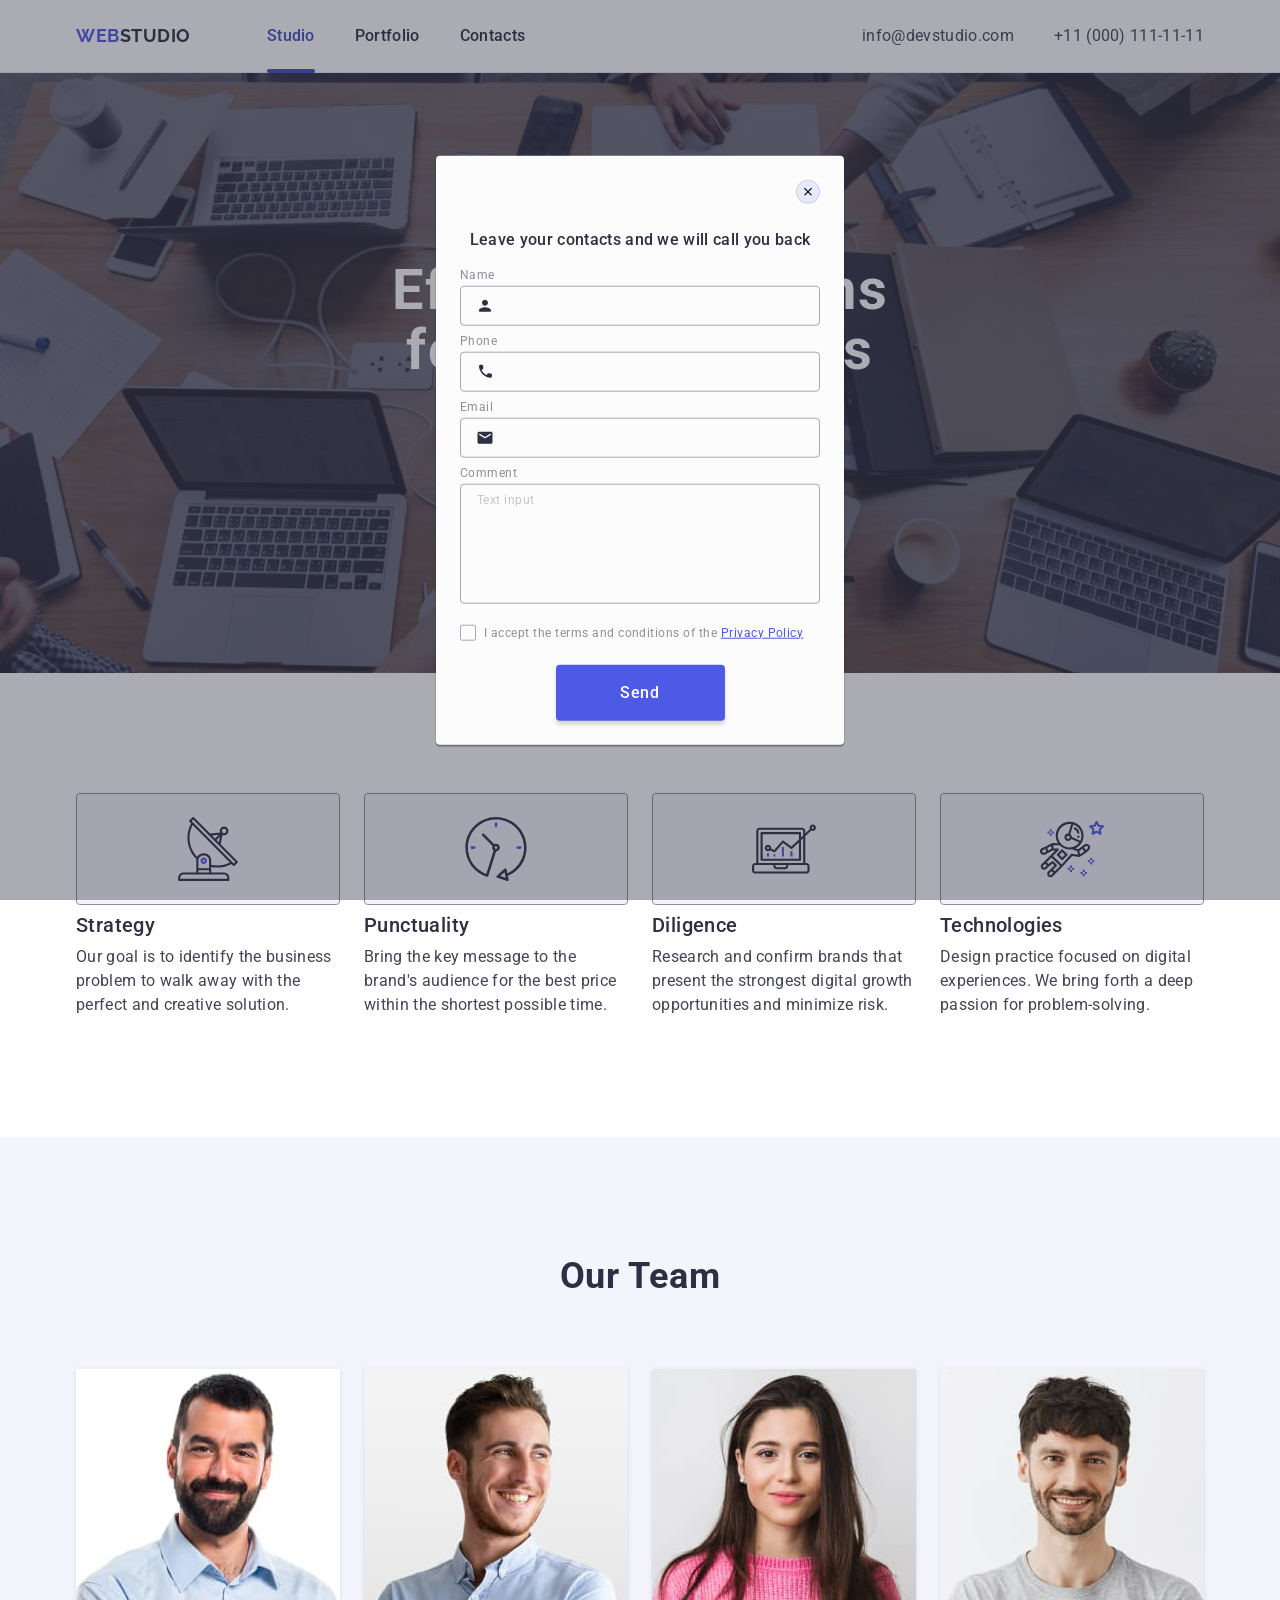
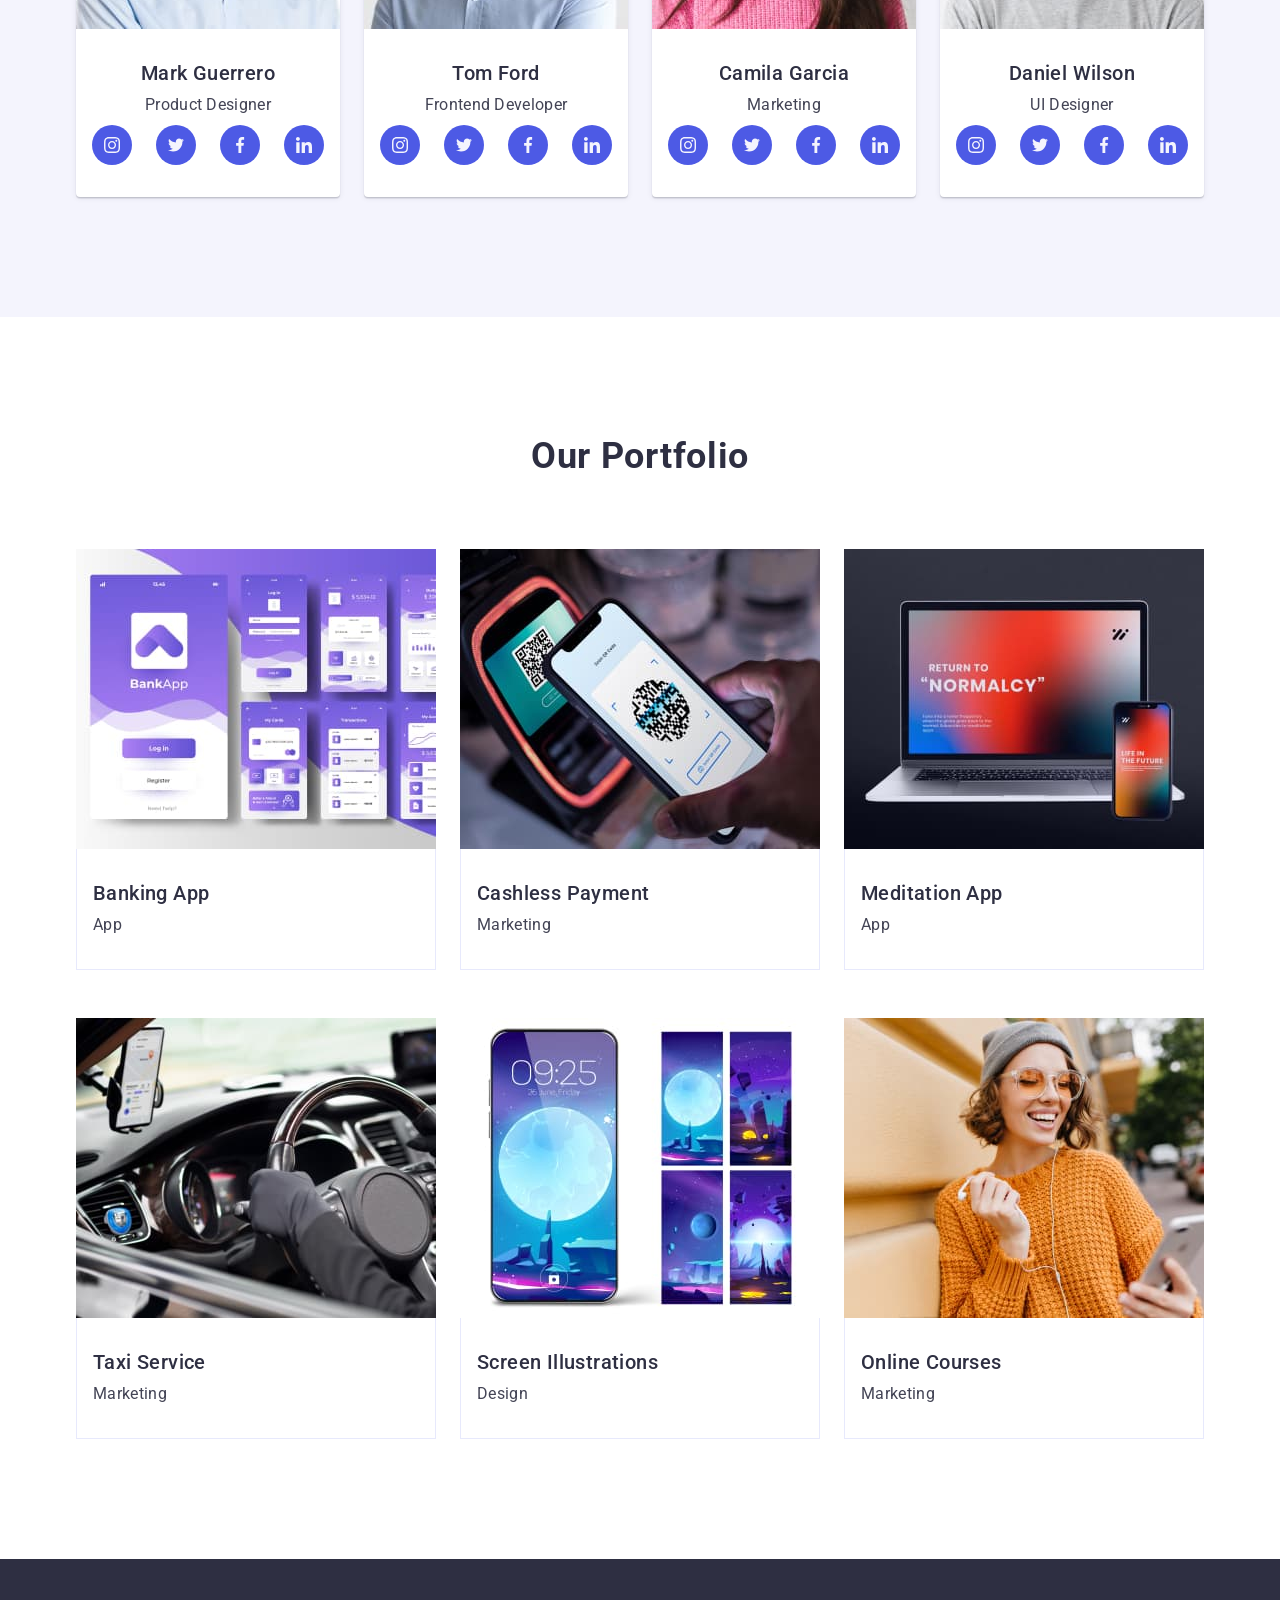
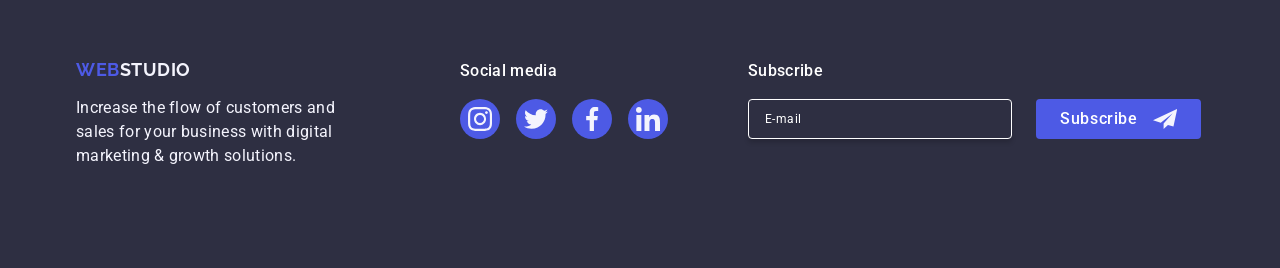
<file: index.html>
<!DOCTYPE html>
<html lang="en">

<head>
    <meta charset="UTF-8">
    <meta name="viewport" content="width=device-width, initial-scale=1.0">
    <title>Portfolio</title>
    <link rel="preconnect" href="https://fonts.googleapis.com">
    <link rel="preconnect" href="https://fonts.gstatic.com" crossorigin>
    <link href="https://fonts.googleapis.com/css2?family=Raleway:wght@700&family=Roboto:wght@400;500;700&display=swap"
        rel="stylesheet">
    <link rel="stylesheet" href="https://cdn.jsdelivr.net/npm/modern-normalize@2.0.0/modern-normalize.min.css">
    <link rel="stylesheet" href="./css/styles.css">
</head>

<body>
    <header class="header">
        <div class="container navig">
            <nav class="nav">
                <a class="logo-link" href="./index.html">Web<span class="logo-accent">Studio</span></a>
                <ul class="nav-list">
                    <li class="nav-item"><a class="nav-link current" href="./index.html">Studio</a></li>
                    <li class="nav-item"><a class="nav-link" href="">Portfolio</a></li>
                    <li class="nav-item"><a class="nav-link" href="">Contacts</a></li>
                </ul>
            </nav>
            <button class="mob-open-btn" type="button">
                <svg class="mob-open-btn-icon" width="28" height="28">
                    <use href="./images/icons.svg#icon-burger-menu"></use>
                </svg>
            </button>
            <address class="adres">
                <ul class="adres-list">
                    <li class="adres-item"><a class="adres-link" href="mailto:info@devstudio.com">info@devstudio.com</a>
                    </li>
                    <li class="adres-item"><a class="adres-link" href="tel:+110001111111">+11 (000) 111-11-11</a></li>
                </ul>
            </address>
        </div>
    </header>
    <main>
        <!-- ======= HERO SECTION ======= -->
        <section class="hero">
            <div class="container">
                <h1 class="hero-title">Effective Solutions for Your Business</h1>
                <button class="hero-but" type="button">Order Service</button>
            </div>
        </section>

        <!-- ======= BENEFITS SECTION ======= -->
        <section class="benef cont-pad">
            <div class="container">
                <h2 class="visually-hidden">Benefits</h2>
                <ul class="benef-list">
                    <li class="benef-item">
                        <div class="benef-cart"><svg class="benef-svg" width="64" height="64">
                                <use href="./images/icons.svg#icon-antenna"></use>
                            </svg></div>
                        <h3 class="item-title">Strategy</h3>
                        <p class="item-p">Our goal is to identify the business problem to walk away with the perfect and
                            creative
                            solution.
                        </p>
                    </li>
                    <li class="benef-item">
                        <div class="benef-cart"><svg class="benef-svg" width="64" height="64">
                                <use href="./images/icons.svg#icon-clock"></use>
                            </svg></div>
                        <h3 class="item-title">Punctuality</h3>
                        <p class="item-p">Bring the key message to the brand's audience for the best price within the
                            shortest possible
                            time.
                        </p>
                    </li>
                    <li class="benef-item">
                        <div class="benef-cart"><svg class="benef-svg" width="64" height="64">
                                <use href="./images/icons.svg#icon-diagram"></use>
                            </svg></div>
                        <h3 class="item-title">Diligence</h3>
                        <p class="item-p">Research and confirm brands that present the strongest digital growth
                            opportunities and minimize risk.
                        </p>
                    </li>
                    <li class="benef-item">
                        <div class="benef-cart"><svg class="benef-svg" width="64" height="64">
                                <use href="./images/icons.svg#icon-astronaut"></use>
                            </svg></div>
                        <h3 class="item-title">Technologies</h3>
                        <p class="item-p">Design practice focused on digital experiences. We bring forth a deep passion
                            for
                            problem-solving.
                        </p>
                    </li>
                </ul>
            </div>
        </section>

        <!-- ======= TEAM SECTION ======= -->
        <section class="team cont-pad">
            <div class="container">
                <h2 class="team-title">Our Team</h2>
                <ul class="team-list">
                    <li class="team-item">
                        <img class="team-img" srcset="./images/our-team/mark-guerrero.jpg 1x, ./images/our-team/mark-guerrero@2x.jpg 2x" src="./images/our-team/mark-guerrero.jpg" alt="Mark Guerrero" width="264">
                        <div class="item-hp">
                            <h3 class="item-title">Mark Guerrero</h3>
                            <p class="item-p">Product Designer</p>
                            <ul class="svg-list">
                                <li class="svg-card"><a href="https://www.instagram.com/" target="_blank"
                                        class="svg-link"><svg class="team-soc" width="16" height="16">
                                            <use href="./images/icons.svg#icon-instagram"></use>
                                        </svg></a></li>
                                <li class="svg-card"><a href="https://twitter.com/" target="_blank"
                                        class="svg-link"><svg class="team-soc" width="16" height="16">
                                            <use href="./images/icons.svg#icon-twitter"></use>
                                        </svg></a></li>
                                <li class="svg-card"><a href="https://www.facebook.com/" target="_blank"
                                        class="svg-link"><svg class="team-soc" width="16" height="16">
                                            <use href="./images/icons.svg#icon-facebook"></use>
                                        </svg></a></li>
                                <li class="svg-card"><a href="https://www.linkedin.com/" target="_blank"
                                        class="svg-link"><svg class="team-soc" width="16" height="16">
                                            <use href="./images/icons.svg#icon-linkedin"></use>
                                        </svg></a></li>
                            </ul>
                        </div>
                    </li>
                    <li class="team-item">
                        <img class="team-img" srcset="./images/our-team/tom-ford.jpg 1x, ./images/our-team/tom-ford@2x.jpg 2x" src="./images/our-team/tom-ford.jpg" alt="Tom Ford" width="264">
                        <div class="item-hp">
                            <h3 class="item-title">Tom Ford</h3>
                            <p class="item-p">Frontend Developer</p>
                            <ul class="svg-list">
                                <li class="svg-card"><a href="https://www.instagram.com/" target="_blank"
                                        class="svg-link"><svg class="team-soc" width="16" height="16">
                                            <use href="./images/icons.svg#icon-instagram"></use>
                                        </svg></a></li>
                                <li class="svg-card"><a href="https://twitter.com/" target="_blank"
                                        class="svg-link"><svg class="team-soc" width="16" height="16">
                                            <use href="./images/icons.svg#icon-twitter"></use>
                                        </svg></a></li>
                                <li class="svg-card"><a href="https://www.facebook.com/" target="_blank"
                                        class="svg-link"><svg class="team-soc" width="16" height="16">
                                            <use href="./images/icons.svg#icon-facebook"></use>
                                        </svg></a></li>
                                <li class="svg-card"><a href="https://www.linkedin.com/" target="_blank"
                                        class="svg-link"><svg class="team-soc" width="16" height="16">
                                            <use href="./images/icons.svg#icon-linkedin"></use>
                                        </svg></a></li>
                            </ul>
                        </div>
                    </li>
                    <li class="team-item">
                        <img class="team-img" srcset="./images/our-team/camila-garcia.jpg 1x, ./images/our-team/camila-garcia@2x.jpg 2x" src="./images/our-team/camila-garcia.jpg" alt="Camila Garcia" width="264">
                        <div class="item-hp">
                            <h3 class="item-title">Camila Garcia</h3>
                            <p class="item-p">Marketing</p>
                            <ul class="svg-list">
                                <li class="svg-card"><a href="https://www.instagram.com/" target="_blank"
                                        class="svg-link"><svg class="team-soc" width="16" height="16">
                                            <use href="./images/icons.svg#icon-instagram"></use>
                                        </svg></a></li>
                                <li class="svg-card"><a href="https://twitter.com/" target="_blank"
                                        class="svg-link"><svg class="team-soc" width="16" height="16">
                                            <use href="./images/icons.svg#icon-twitter"></use>
                                        </svg></a></li>
                                <li class="svg-card"><a href="https://www.facebook.com/" target="_blank"
                                        class="svg-link"><svg class="team-soc" width="16" height="16">
                                            <use href="./images/icons.svg#icon-facebook"></use>
                                        </svg></a></li>
                                <li class="svg-card"><a href="https://www.linkedin.com/" target="_blank"
                                        class="svg-link"><svg class="team-soc" width="16" height="16">
                                            <use href="./images/icons.svg#icon-linkedin"></use>
                                        </svg></a></li>
                            </ul>
                        </div>
                    </li>
                    <li class="team-item">
                        <img class="team-img" srcset="./images/our-team/daniel-wilson.jpg 1x, ./images/our-team/daniel-wilson@2x.jpg 2x" src="./images/our-team/daniel-wilson.jpg" alt="Daniel Wilson" width="264">
                        <div class="item-hp">
                            <h3 class="item-title">Daniel Wilson</h3>
                            <p class="item-p">UI Designer</p>
                            <ul class="svg-list">
                                <li class="svg-card"><a href="https://www.instagram.com/" target="_blank"
                                        class="svg-link"><svg class="team-soc" width="16" height="16">
                                            <use href="./images/icons.svg#icon-instagram"></use>
                                        </svg></a></li>
                                <li class="svg-card"><a href="https://twitter.com/" target="_blank"
                                        class="svg-link"><svg class="team-soc" width="16" height="16">
                                            <use href="./images/icons.svg#icon-twitter"></use>
                                        </svg></a></li>
                                <li class="svg-card"><a href="https://www.facebook.com/" target="_blank"
                                        class="svg-link"><svg class="team-soc" width="16" height="16">
                                            <use href="./images/icons.svg#icon-facebook"></use>
                                        </svg></a></li>
                                <li class="svg-card"><a href="https://www.linkedin.com/" target="_blank"
                                        class="svg-link"><svg class="team-soc" width="16" height="16">
                                            <use href="./images/icons.svg#icon-linkedin"></use>
                                        </svg></a></li>
                            </ul>
                        </div>
                    </li>
                </ul>
            </div>
        </section>

        <!-- ======= PORTFOLLIO SECTION ======= -->
        <section class="portf cont-pad">
            <div class="container">
                <h2 class="portf-title">Our Portfolio</h2>
                <ul class="portf-list">
                    <li class="portf-item">
                        <div class="overlay-thumb">
                            <picture>
                                <source media="(min-width: 1158px)" srcset="./images/our-portfolio/desk/desk-banking-app.jpg 1x, ./images/our-portfolio/desk/desk-banking-app@2x.jpg 2x">
                                <source media="(min-width: 768px)" srcset="./images/our-portfolio/tabl/tabl-banking-app.jpg 1x, ./images/our-portfolio/tabl/tabl-banking-app@2x.jpg 2x">
                                <source media="(max-width: 767px)" srcset="./images/our-portfolio/mob/mob-banking-app.jpg 1x, ./images/our-portfolio/mob/mob-banking-app@2x.jpg 2x">
                                <img class="portf-img" src="./images/our-portfolio/desk/desk-banking-app.jpg" alt="Banking App" width="360">
                            </picture>
                            <p class="overlay-text">14 Stylish and User-Friendly App Design Concepts · Task Manager App
                                · Calorie Tracker App · Exotic Fruit
                                Ecommerce App ·
                                Cloud Storage App</p>
                        </div>
                        <div class="portf-hp">
                            <h3 class="item-title">Banking App</h3>
                            <p class="item-p">App</p>
                        </div>
                    </li>
                    <li class="portf-item">
                        <div class="overlay-thumb">
                            <picture>
                                <source media="(min-width: 1158px)"
                                    srcset="./images/our-portfolio/desk/desk-cashless-payment.jpg 1x, ./images/our-portfolio/desk/desk-cashless-payment@2x.jpg 2x">
                                <source media="(min-width: 768px)"
                                    srcset="./images/our-portfolio/tabl/tabl-cashless-payment.jpg 1x, ./images/our-portfolio/tabl/tabl-cashless-payment@2x.jpg 2x">
                                <source media="(max-width: 767px)"
                                    srcset="./images/our-portfolio/mob/mob-cashless-payment.jpg 1x, ./images/our-portfolio/mob/mob-cashless-payment@2x.jpg 2x">
                                    <img class="portf-img" src="./images/our-portfolio/desk/desk-cashless-payment.jpg" alt="Cashless Payment" width="360">
                            </picture>
                            <p class="overlay-text">14 Stylish and User-Friendly App Design Concepts · Task Manager App
                                · Calorie Tracker App · Exotic Fruit
                                Ecommerce App ·
                                Cloud Storage App</p>
                        </div>
                        <div class="portf-hp">
                            <h3 class="item-title">Cashless Payment</h3>
                            <p class="item-p">Marketing</p>
                        </div>
                    </li>
                    <li class="portf-item">
                        <div class="overlay-thumb">
                            <picture>
                                <source media="(min-width: 1158px)"
                                    srcset="./images/our-portfolio/desk/desk-meditation-app.jpg 1x, ./images/our-portfolio/desk/desk-meditation-app@2x.jpg 2x">
                                <source media="(min-width: 768px)"
                                    srcset="./images/our-portfolio/tabl/tabl-meditation-app.jpg 1x, ./images/our-portfolio/tabl/tabl-meditation-app@2x.jpg 2x">
                                <source media="(max-width: 767px)"
                                    srcset="./images/our-portfolio/mob/mob-meditation-app.jpg 1x, ./images/our-portfolio/mob/mob-meditation-app@2x.jpg 2x">
                                    <img class="portf-img" src="./images/our-portfolio/desk/desk-meditation-app.jpg" alt="Meditation App" width="360">
                            </picture>
                            <p class="overlay-text">14 Stylish and User-Friendly App Design Concepts · Task Manager App
                                · Calorie Tracker App · Exotic Fruit
                                Ecommerce App ·
                                Cloud Storage App</p>
                        </div>
                        <div class="portf-hp">
                            <h3 class="item-title">Meditation App</h3>
                            <p class="item-p">App</p>
                        </div>
                    </li>
                    <li class="portf-item">
                        <div class="overlay-thumb">
                            <picture>
                                <source media="(min-width: 1158px)"
                                    srcset="./images/our-portfolio/desk/desk-taxi-service.jpg 1x, ./images/our-portfolio/desk/desk-taxi-service@2x.jpg 2x">
                                <source media="(min-width: 768px)"
                                    srcset="./images/our-portfolio/tabl/tabl-taxi-service.jpg 1x, ./images/our-portfolio/tabl/tabl-taxi-service@2x.jpg 2x">
                                <source media="(max-width: 767px)"
                                    srcset="./images/our-portfolio/mob/mob-taxi-service.jpg 1x, ./images/our-portfolio/mob/mob-taxi-service@2x.jpg 2x">
                                    <img class="portf-img" src="./images/our-portfolio/desk/desk-taxi-service.jpg" alt="Taxi Service" width="360">
                            </picture>
                            <p class="overlay-text">14 Stylish and User-Friendly App Design Concepts · Task Manager App
                                · Calorie Tracker App · Exotic Fruit
                                Ecommerce App ·
                                Cloud Storage App</p>
                        </div>
                        <div class="portf-hp">
                            <h3 class="item-title">Taxi Service</h3>
                            <p class="item-p">Marketing</p>
                        </div>
                    </li>
                    <li class="portf-item">
                        <div class="overlay-thumb">
                            <picture>
                                <source media="(min-width: 1158px)"
                                    srcset="./images/our-portfolio/desk/desk-screen-illustrations.jpg 1x, ./images/our-portfolio/desk/desk-screen-illustrations@2x.jpg 2x">
                                <source media="(min-width: 768px)"
                                    srcset="./images/our-portfolio/tabl/tabl-screen-illustrations.jpg 1x, ./images/our-portfolio/tabl/tabl-screen-illustrations@2x.jpg 2x">
                                <source media="(max-width: 767px)"
                                    srcset="./images/our-portfolio/mob/mob-screen-illustrations.jpg 1x, ./images/our-portfolio/mob/mob-screen-illustrations@2x.jpg 2x">
                                    <img class="portf-img" src="./images/our-portfolio/desk/desk-screen-illustrations.jpg" alt="Screen illustrations"
                                        width="360">
                            </picture>
                            <p class="overlay-text">14 Stylish and User-Friendly App Design Concepts · Task Manager App
                                · Calorie Tracker App · Exotic Fruit
                                Ecommerce App ·
                                Cloud Storage App</p>
                        </div>
                        <div class="portf-hp">
                            <h3 class="item-title">Screen Illustrations</h3>
                            <p class="item-p">Design</p>
                        </div>
                    </li>
                    <li class="portf-item">
                        <div class="overlay-thumb">
                            <picture>
                               <source media="(min-width: 1158px)" srcset="./images/our-portfolio/desk/desk-online-courses.jpg 1x, ./images/our-portfolio/desk/desk-online-courses@2x.jpg 2x">
                                <source media="(min-width: 768px)" srcset="./images/our-portfolio/tabl/tabl-online-courses.jpg 1x, ./images/our-portfolio/tabl/tabl-online-courses@2x.jpg 2x">
                                <source media="(max-width: 767px)"
                                    srcset="./images/our-portfolio/mob/mob-online-courses.jpg 1x, ./images/our-portfolio/mob/mob-online-courses@2x.jpg 2x"> 
                                <img class="portf-img" src="./images/our-portfolio/desk/desk-online-courses.jpg" alt="Online Courses" width="360">
                            </picture>
                            <p class="overlay-text">14 Stylish and User-Friendly App Design Concepts · Task Manager App
                                · Calorie Tracker App · Exotic Fruit
                                Ecommerce App ·
                                Cloud Storage App</p>
                        </div>
                        <div class="portf-hp">
                            <h3 class="item-title">Online Courses</h3>
                            <p class="item-p">Marketing</p>
                        </div>
                    </li>
                </ul>
            </div>
        </section>
    </main>
    <footer class="foot">
        <div class="container">
            <div class="box-foot">
                <a class="logof-link" href="./index.html">Web<span class="logof-sp">Studio</span></a>
                <p class="foot-p">
                    Increase the flow of customers and sales for your business with digital marketing & growth
                    solutions.
                </p>
            </div>
            <div class="soc-foot">
                <p class="socf-p">Social media</p>
                <ul class="soc-list">
                    <li class="svg-card"><a href="https://www.instagram.com/" target="_blank" class="svg-link"><svg
                                class="team-soc" width="24" height="24">
                                <use href="./images/icons.svg#icon-instagram"></use>
                            </svg></a></li>
                    <li class="svg-card"><a href="https://twitter.com/" target="_blank" class="svg-link"><svg
                                class="team-soc" width="24" height="24">
                                <use href="./images/icons.svg#icon-twitter"></use>
                            </svg></a></li>
                    <li class="svg-card"><a href="https://www.facebook.com/" target="_blank" class="svg-link"><svg
                                class="team-soc" width="24" height="24">
                                <use href="./images/icons.svg#icon-facebook"></use>
                            </svg></a></li>
                    <li class="svg-card"><a href="https://www.linkedin.com/" target="_blank" class="svg-link"><svg
                                class="team-soc" width="24" height="24">
                                <use href="./images/icons.svg#icon-linkedin"></use>
                            </svg></a></li>
                </ul>
            </div>
            <div class="foot-form">
                <p class="sub-label">Subscribe</p>
                <form class="sub-form" name="issue_report_form" autocomplete="off">
                    <label class="sab-lab" for="sub-nam">
                        <input class="sub-input" type="email" id="sub-nam" name="email" placeholder="E-mail" required>
                    </label>
                    <button class="sub-button" type="submit">Subscribe <svg class="sub-soc" width="24" height="24">
                            <use href="./images/icons.svg#icon-send"></use>
                        </svg></button>
                </form>
            </div>
        </div>
    </footer>
    
    <!-- ======= MODAL SECTION ======= -->
    <div class="modal-overlay is-open">
        <div class="modal">
            <button type="button" class="modal-close-btn">
                <svg class="modal-close-icon" width="8" height="8">
                    <use href="./images/icons.svg#icon-close"></use>
                </svg>
            </button>
            <p class="group-title">Leave your contacts and we will call you back</p>
            <form class="form-modal" name="issue_report_form" autocomplete="off">
                <div class="form-group">
                    <label class="form-label" for="user-name">Name</label>
                    <div class="form-wrap">
                        <input class="form-input" type="text" id="user-name" name="user-name" required>
                        <svg class="form-icon" width="18" height="24">
                            <use href="./images/icons.svg#icon-person"></use>
                        </svg>
                    </div>
                </div>
                <div class="form-group">
                    <label class="form-label" for="user-tel">Phone</label>
                    <div class="form-wrap">
                        <input class="form-input" type="tel" id="user-tel" name="user-tel" required>
                        <svg class="form-icon" width="18" height="24">
                            <use href="./images/icons.svg#icon-phone"></use>
                        </svg>
                    </div>
                </div>
                <div class="form-group">
                    <label class="form-label" for="user-email">Email</label>
                    <div class="form-wrap">
                        <input class="form-input" type="email" id="user-email" name="user-email" required>
                        <svg class="form-icon" width="18" height="24">
                            <use href="./images/icons.svg#icon-mail"></use>
                        </svg>
                    </div>
                </div>
                <div class="form-group-com">
                    <label class="form-label" for="user-comment">Comment</label>
                    <textarea class="textarea-input" id="user-comment" name="user-comment"
                            placeholder="Text input"></textarea>    
                </div>
                    <div class="polici">
                    <input class="checkbox visually-hidden" id="user-privacy" type="checkbox" name="user-privacy" value="true"
                        required>
                    <label class="pol-label" for="user-privacy">
                        <span class="pol-checkbox">
                            <svg class="icon-checked" width="10" height="8">
                                <use href="./images/icons.svg#icon-chek"></use>
                            </svg>
                        </span>
                        <span>I accept the terms and conditions of the&nbsp;<a class="modlink" href="">Privacy Policy</a></span>
                    </label>
                </div>
                <button class="button-modal" type="submit">Send</button>
            </form>
        </div>
    </div>

    <!-- ======= MOBMENU SECTION ======= -->
    <div class="mob-menu">
        <div class="container mob-menu-cont">
            <button class="mob-menu-close-btn">
                <svg class="mob-menu-close-btn-icon" width="8" height="8">
                    <use href="./images/icons.svg#icon-close"></use>
                </svg>
            </button>
            <nav class="mob-nav">
                <ul class="mob-nav-list">
                    <li class="mob-nav-item"><a class="mob-nav-link current-mob" href="./index.html">Studio</a></li>
                    <li class="mob-nav-item"><a class="mob-nav-link" href="">Portfolio</a></li>
                    <li class="mob-nav-item"><a class="mob-nav-link" href="">Contacts</a></li>
                </ul>
            </nav>
            <address class="mob-adres">
                <ul class="mob-adres-list">
                    <li class="mob-adres-item"><a class="mob-adres-link current-mob" href="tel:+110001111111">+11 (000) 111-11-11</a></li>
                    <li class="mob-adres-item"><a class="mob-adres-link" href="mailto:info@devstudio.com">info@devstudio.com</a>
                    </li>
                </ul>
            </address>
            <div class="mob-menu-soc">
                <ul class="mob-menu-soc-list">
                    <li class="mob-menu-svg-card"><a href="https://www.instagram.com/" target="_blank" class="mob-menu-svg-link"><svg class="mob-menu-soc"
                                width="24" height="24">
                                <use href="./images/icons.svg#icon-instagram"></use>
                            </svg></a></li>
                    <li class="mob-menu-svg-card"><a href="https://twitter.com/" target="_blank" class="mob-menu-svg-link"><svg class="mob-menu-soc"
                                width="24" height="24">
                                <use href="./images/icons.svg#icon-twitter"></use>
                            </svg></a></li>
                    <li class="mob-menu-svg-card"><a href="https://www.facebook.com/" target="_blank" class="mob-menu-svg-link"><svg class="mob-menu-soc"
                                width="24" height="24">
                                <use href="./images/icons.svg#icon-facebook"></use>
                            </svg></a></li>
                    <li class="mob-menu-svg-card"><a href="https://www.linkedin.com/" target="_blank" class="mob-menu-svg-link"><svg class="mob-menu-soc"
                                width="24" height="24">
                                <use href="./images/icons.svg#icon-linkedin"></use>
                            </svg></a></li>
                </ul>
            </div>
        </div>
    </div>

</body>

</html>
</file>
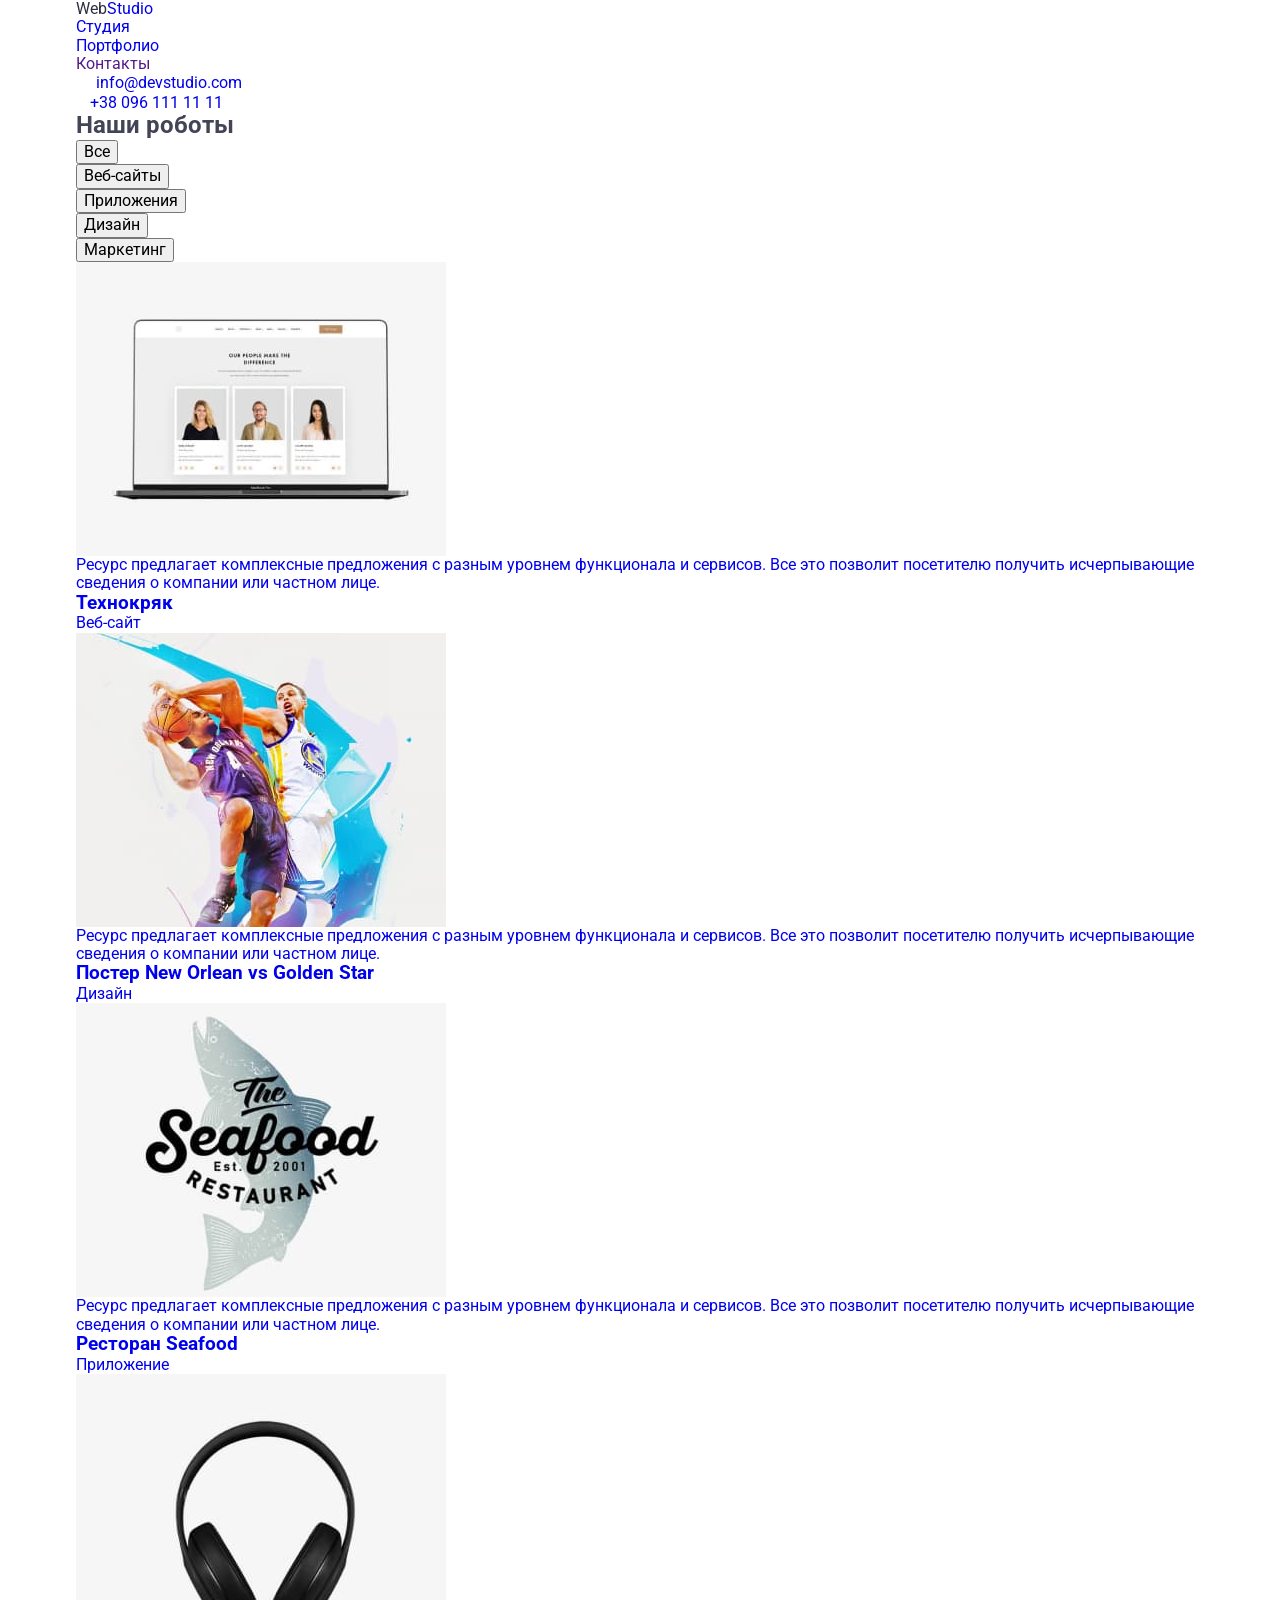
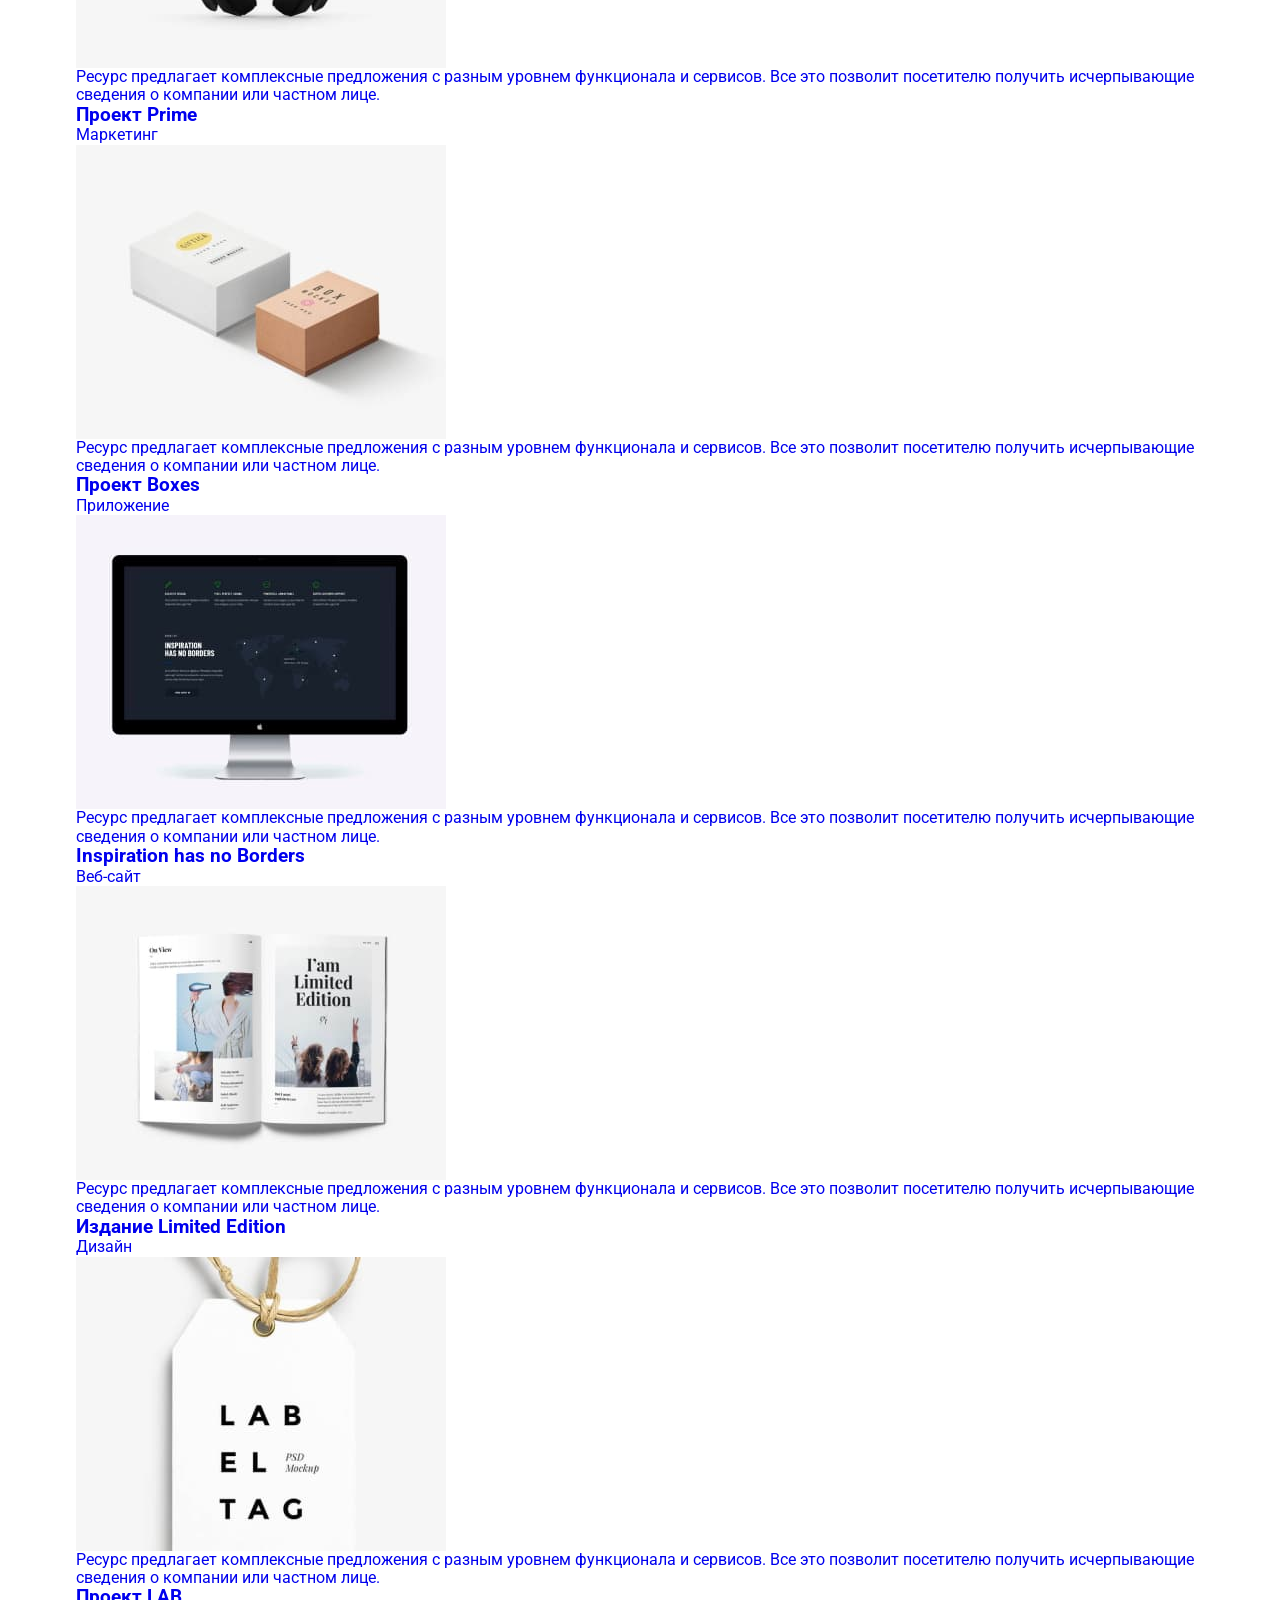
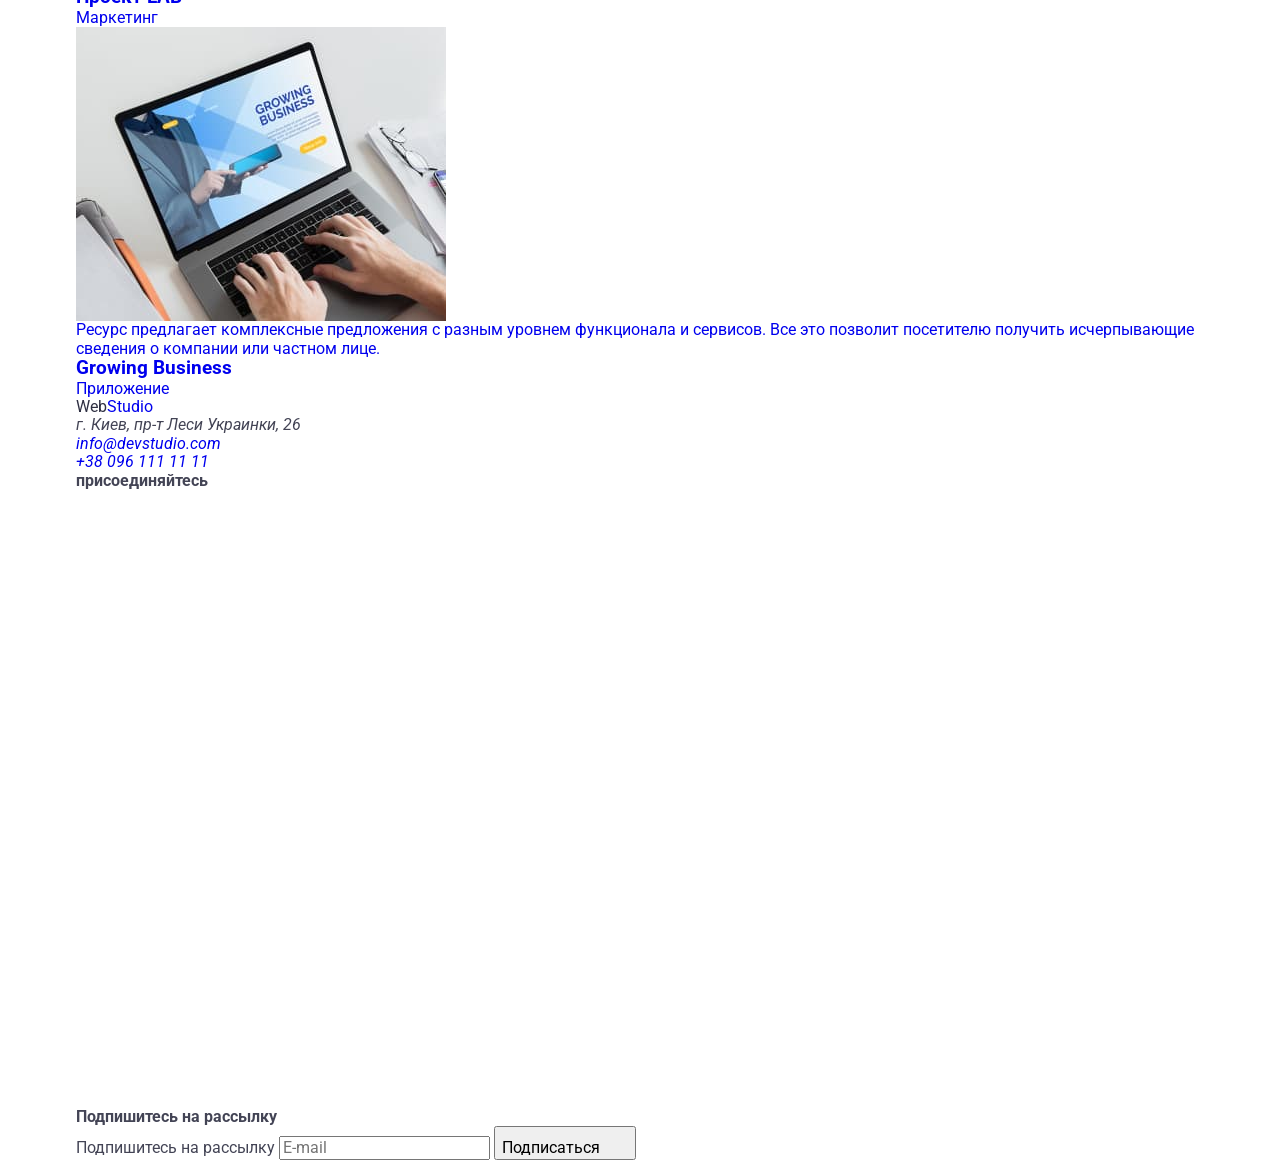
<file: portfolio.html>
<!DOCTYPE html>
<html lang="ru">
<head>
    <meta charset="UTF-8">
    <meta http-equiv="X-UA-Compatible" content="IE=edge">
    <meta name="viewport" content="width=device-width, initial-scale=1.0">
    <link rel="preconnect" href="https://fonts.googleapis.com">
    <link rel="preconnect" href="https://fonts.gstatic.com" crossorigin>
    <link href="https://fonts.googleapis.com/css2?family=Raleway:wght@700&family=Roboto:wght@400;500;700;900&display=swap" rel="stylesheet"> 
    <link rel="stylesheet" href="https://cdnjs.cloudflare.com/ajax/libs/modern-normalize/1.1.0/modern-normalize.min.css" integrity="sha512-wpPYUAdjBVSE4KJnH1VR1HeZfpl1ub8YT/NKx4PuQ5NmX2tKuGu6U/JRp5y+Y8XG2tV+wKQpNHVUX03MfMFn9Q==" crossorigin="anonymous" referrerpolicy="no-referrer" />
    <title>Портфолио</title>
    <link rel="stylesheet" href="./css/modern-normalize.css">
    <link rel="stylesheet" href="./css/styles.css" />
</head>
<body class="page-portf">
    <header class="page-header">
        <div class="container">
            <nav class="main-nav">
                <a class="main-logo" href="./index.html">
                    <span class="logo-accent">Web</span>Studio
                </a>
                <ul class="main-nav list">
                    <li class="item"><a class="main-nav-li link" href="./index.html">Студия</a></li>
                    <li class="item"><a class="main-nav-li link current" href="./portfolio.html">Портфолио</a></li>
                    <li class="item"><a class="main-nav-li link" href="">Контакты</a></li>
                </ul>
                <ul class="contact list">
                    <li class="item">
                        <a class="contact-li link" href="mailto:info@devstudio.com">
                            <svg class="tell-icon" width="16" height="12">
                                <use href="./images/icons.svg#icon-envelope"></use>
                            </svg>
                            info@devstudio.com</a>
                    </li>
                    <li class="item">
                        <a class="contact-li link" href="tel:+380961111111">
                            <svg class="smart-icon" width="10" height="16">
                                <use href="./images/icons.svg#icon-smartphone"></use>
                            </svg>
                            +38 096 111 11 11</a>
                    </li>
                </ul>
            </nav>
        </div>
    </header>
    <main>
        <section>
            <div class="container">
                <h1 class="main-title">Наши роботы</h1>
            <ul class="main-li list">
                <li class="item"><button class="main-btn" type="button">Все</button></li>
                <li class="item"><button class="main-btn" type="button">Веб-сайты</button> </li>
                <li class="item"><button class="main-btn" type="button">Приложения</button> </li>
                <li class="item"><button class="main-btn" type="button">Дизайн</button> </li>
                <li class="item"><button class="main-btn" type="button">Маркетинг</button> </li>
            </ul>
            <ul class="works-card list">
                <li class="works-item">
                    
                    <a class="works-link" href="/">
                        <div class="works-thumb">
                            <img src="./images/project1.jpg" alt="Ноутбук" width="370">
                                <div class="works-thumb-overlay">
                                    <p>Ресурс предлагает комплексные предложения 
                                        с разным уровнем функционала и сервисов. 
                                        Все это позволит посетителю получить исчерпывающие 
                                        сведения о компании или частном лице.</p>
                                </div>
                        </div>

                        <div class="workit">
                            <h3 class="name-project">Технокряк</h3>
                            <p>Веб-сайт</p>
                        </div>
                    </a>
                </li>
                <li class="works-item">
                    <a class="works-link" href="/">
                        <div class="works-thumb">
                            <img src="./images/project2.jpg" alt="Баскетболисты" width="370">
                                <div class="works-thumb-overlay">
                                    <p>Ресурс предлагает комплексные предложения 
                                        с разным уровнем функционала и сервисов. 
                                        Все это позволит посетителю получить исчерпывающие 
                                        сведения о компании или частном лице.</p>
                                </div>
                        </div>
                        <div class="workit">
                            <h3 class="name-project">Постер New Orlean vs Golden Star</h3>
                            <p>Дизайн</p>
                        </div>
                    </a>
                </li>
                <li class="works-item">
                    <a class="works-link" href="/">
                        <div class="works-thumb">
                            <img src="./images/project3.jpg" alt="Ноутбук" width="370">
                                <div class="works-thumb-overlay">
                                    <p>Ресурс предлагает комплексные предложения 
                                        с разным уровнем функционала и сервисов. 
                                        Все это позволит посетителю получить исчерпывающие 
                                        сведения о компании или частном лице.</p>
                                </div>
                        </div>
                        <div class="workit">
                            <h3 class="name-project">Ресторан Seafood</h3>
                            <p>Приложение</p>
                        </div>
                    </a>
                </li>
                <li class="works-item">
                    <a class="works-link" href="/">
                        <div class="works-thumb">
                            <img src="./images/project4.jpg" alt="Ноутбук" width="370">
                                <div class="works-thumb-overlay">
                                    <p>Ресурс предлагает комплексные предложения 
                                        с разным уровнем функционала и сервисов. 
                                        Все это позволит посетителю получить исчерпывающие 
                                        сведения о компании или частном лице.</p>
                                </div>
                        </div>
                        <div class="workit">
                            <h3 class="name-project">Проект Prime</h3>
                            <p>Маркетинг</p>
                        </div>
                    </a>
                </li>
                <li class="works-item">
                    <a class="works-link" href="/">
                        <div class="works-thumb">
                            <img src="./images/project5.jpg" alt="Ноутбук" width="370">
                                <div class="works-thumb-overlay">
                                    <p>Ресурс предлагает комплексные предложения 
                                        с разным уровнем функционала и сервисов. 
                                        Все это позволит посетителю получить исчерпывающие 
                                        сведения о компании или частном лице.</p>
                                </div>
                        </div>
                        <div class="workit">
                            <h3 class="name-project">Проект Boxes</h3>
                            <p>Приложение</p>
                        </div>
                    </a>
                </li>
                <li class="works-item">
                    <a class="works-link" href="/">
                        <div class="works-thumb">
                            <img src="./images/project6.jpg" alt="Ноутбук" width="370">
                                <div class="works-thumb-overlay">
                                    <p>Ресурс предлагает комплексные предложения 
                                        с разным уровнем функционала и сервисов. 
                                        Все это позволит посетителю получить исчерпывающие 
                                        сведения о компании или частном лице.</p>
                                </div>
                        </div>
                        <div class="workit">
                            <h3 class="name-project">Inspiration has no Borders</h3>
                            <p>Веб-сайт</p>
                        </div>
                    </a>
                </li>
                <li class="works-item">
                    <a class="works-link" href="/">
                        <div class="works-thumb">
                            <img src="./images/project7.jpg" alt="Ноутбук" width="370">
                                <div class="works-thumb-overlay">
                                    <p>Ресурс предлагает комплексные предложения 
                                        с разным уровнем функционала и сервисов. 
                                        Все это позволит посетителю получить исчерпывающие 
                                        сведения о компании или частном лице.</p>
                                </div>
                        </div>
                        <div class="workit">
                            <h3 class="name-project">Издание Limited Edition</h3>
                            <p>Дизайн</p>
                        </div>
                    </a>
                </li>
                <li class="works-item">
                    <a class="works-link" href="/">
                        <div class="works-thumb">
                            <img src="./images/project8.jpg" alt="Ноутбук" width="370">
                                <div class="works-thumb-overlay">
                                    <p>Ресурс предлагает комплексные предложения 
                                        с разным уровнем функционала и сервисов. 
                                        Все это позволит посетителю получить исчерпывающие 
                                        сведения о компании или частном лице.</p>
                                </div>
                        </div>
                        <div class="workit">
                            <h3 class="name-project">Проект LAB</h3>
                            <p>Маркетинг</p>
                        </div>
                    </a>
                </li>
                <li class="works-item">
                    <a class="works-link" href="/">
                        <div class="works-thumb">
                            <img src="./images/project9.jpg" alt="Ноутбук" width="370">
                                <div class="works-thumb-overlay">
                                    <p>Ресурс предлагает комплексные предложения 
                                        с разным уровнем функционала и сервисов. 
                                        Все это позволит посетителю получить исчерпывающие 
                                        сведения о компании или частном лице.</p>
                                </div>
                        </div>
                        <div class="workit">
                            <h3 class="name-project">Growing Business</h3>
                            <p>Приложение</p>
                        </div>
                    </a>
                </li>
            </ul>
            </div>
        </section>
    </main>
    <footer>
        <div class="container">
            <div class="footer">
                <div class="foot-log">
                    <a class="footer-logo" href="./index.html">
                        <span class="logo-accent">Web</span>Studio
                    </a>
                    <address class="adress-foot">
                        <ul class="adrfoo list">
                            <li class="foter-adress">г. Киев, пр-т Леси Украинки, 26</li>
                            <li><a class="adress-lnk link" href="mailto:info@devstudio.com">info@devstudio.com</a></li>
                            <li><a class="adress-lnk link" href="tel:+380961111111">+38 096 111 11 11</a></li>
                        </ul>
                    </address>
                </div>
                <div class="networ links">
                        <b>присоединяйтесь</b>
                        <ul class="network list">
                            <li class="netwo"><a href="#">
                                <svg class="netsvg">
                                <use href="./images/icons.svg#icon-instagram2"></use>
                                </svg>
                                </a>
                                </li>
                                <li class="netwo"><a href="#">
                                <svg class="netsvg">
                                <use href="./images/icons.svg#icon-twitter2"></use>
                                </svg>
                                </a>
                                </li>
                                <li class="netwo"><a href="#">
                                <svg class="netsvg">
                                <use href="./images/icons.svg#icon-facebook2"></use>
                                </svg>
                                </a>
                                </li>
                                <li class="netwo"><a href="#">
                                <svg class="netsvg">
                                <use href="./images/icons.svg#icon-linkedin2"></use>
                                </svg>
                                </a>
                                </li>
                            </ul>
                </div>
                <div class="form-foot">
                    <b>Подпишитесь на рассылку</b>
                    <form class="subscription" autocomplete="on">
                        <label class="form-label-foot" for="user-email">Подпишитесь на рассылку</label>
                        <input class="form-input-foot" type="email" name="user-email" id="user-email" placeholder="E-mail">
                
                <button class="button-foot" type="submit">Подписаться
                    <svg class="form-but-icon" width="24" height="24">
                        <use href="./images/icons.svg#icon-icon-send"></use>
                      </svg>
                </button>
                    </form>
                </div> 
            </div>
        </div>
    </footer>
</body>
</html>
</file>
<file: css/styles.css>
body {
    font-family: "Roboto", sans-serif;
    background-color: #ffffff;
    color: #434455;
}

*,
*::before,
*::after {
    box-sizing: border-box;
}

ul,
ol {
    list-style-type: none;
    margin: 0;
    padding: 0;
}

a {
    text-decoration: none;
}

button {
    cursor: pointer;
}

h1,
h2,
h3,
h4,
h5,
h6,
p {
    margin-top: 0;
    margin-bottom: 0;
}

img {
    display: block;
    max-width: 100%;
    height: auto;
}
main {
    flex-grow: 1;
}
.visually-hidden {
    position: absolute;
    width: 1px;
    height: 1px;
    margin: -1px;
    border: 0;
    padding: 0;
    white-space: nowrap;
    clip-path: inset(100%);
    clip: rect(0 0 0 0);
    overflow: hidden;
}
.container {
    max-width: 320px;
    padding-left: 16px;
    padding-right: 16px;
    margin-left: auto;
    margin-right: auto;
}
@media screen and (min-width: 768px) {
    .container {
        max-width: 768px;
    }
}
@media screen and (min-width: 1158px) {
    .container {
        max-width: 1158px;
        padding-left: 15px;
        padding-right: 15px;
    }
}
.cont-pad {
    padding-top: 96px;
    padding-bottom: 96px;
}
@media screen and (min-width: 1158px) {
    .cont-pad {
        padding-top: 120px;
        padding-bottom: 120px;
    }
}

/* ======= HEADER SECTION =======*/
.header {
    border-bottom: 1px solid #e7e9fc;
    box-shadow: 0 1px 6px 0 rgba(46, 47, 66, 0.08),
        0 1px 1px 0 rgba(46, 47, 66, 0.16),
        0 2px 1px 0 rgba(46, 47, 66, 0.08);
}
.navig {
    display: flex;
    justify-content: space-between;
    align-items: center;
}
.nav-list {
    display: none;
}
.adres {
    display: none;
}
.logo-link {
    font-family: "Raleway", sans-serif;
    font-weight: 700;
    font-size: 18px;
    line-height: 1.17;
    letter-spacing: 0.03em;
    text-transform: uppercase;
    color: #4d5ae5;
}
.logo-accent {
    color: #2e2f42;
}
@media screen and (max-width: 767px) {
    .header {
        padding-top: 16px;
        padding-bottom: 16px;
    }
    .mob-open-btn {
        line-height: 0;
        border: none;
        background-color: transparent;
        padding: 0;
        fill: #2e2f42;
    }

        /* ======= MOBMENU SECTION ======= */
    .mob-menu {
        position: fixed;
        top: 0;
        left: 0;
        z-index: 99999999;
        width: 100%;
        height: 100%;
        background-color: #ffffff;
        color: #2e2f42;
        overflow-y: auto;
    
        transform: translateX(100%);
        transition: transform 250ms cubic-bezier(0.4, 0,0.2, 1);
    }
    .mob-menu.is-open {
        transform: translateX(0%);
    }
    .mob-menu-cont {
        position: relative;
        display: flex;
        flex-direction: column;
        height: 100%;
        padding-top: 72px;
        padding-bottom: 40px;
    }
    .mob-menu-close-btn {
        position: absolute;
        top: 24px;
        right: 24px;
        min-width: 24px;
        height: 24px;
        line-height: 0;
        padding: 0;
        border-radius: 50%;
        cursor: pointer;
        border: 1px solid rgba(0, 0, 0, 0.1);
        background-color: #e7e9fc;
        fill: #2e2f42;
    
        transition: fill 250ms cubic-bezier(0.4, 0, 0.2, 1), background-color 250ms cubic-bezier(0.4, 0, 0.2, 1), border 250ms cubic-bezier(0.4, 0, 0.2, 1);
    }
    .mob-menu-close-btn:hover,
    .mob-menu-close-btn:focus {
        background-color: #404bbf;
        border: none;
        fill: #ffffff;
    }
    
    .mob-nav {
        margin-bottom: auto;
    }
    .mob-nav-item:not(:last-child) {
        margin-bottom: 40px;
    }
    .mob-nav-link {
        font-family: "Roboto", sans-serif;
        font-weight: 700;
        font-size: 36px;
        line-height: 40px;
        line-height: 1.11111;
        letter-spacing: 0.02em;
        color: #2e2f42;
    
        transition: color 250ms cubic-bezier(0.4, 0, 0.2, 1);
    }
    .mob-nav-link:hover,
    .mob-nav-link:focus {
        color: #404bbf;
    }
        
    .mob-adres {
        font-style: normal;
        margin-bottom: 48px;
    }
    
    .mob-adres-link {
        font-family: "Roboto", sans-serif;
        font-weight: 500;
        font-size: 20px;
        line-height: 24px;
        line-height: 1.2;
        letter-spacing: 0.02em;
        color: #434455;
    
        transition: color 250ms cubic-bezier(0.4, 0, 0.2, 1);
    }
    
    .mob-adres-link:hover,
    .mob-adres-link:focus {
        color: #404bbf;
    }
    .current-mob {
        color: #404bbf;
    }
    .mob-adres-item:not(:last-child) {
        margin-bottom: 24px;
    }
    
    .mob-menu-soc-list {
        display: flex;
        justify-content: space-between;
    }
    .mob-menu-svg-card {
        display: flex;
        justify-content: center;
        align-items: center;
        width: 40px;
        height: 40px;
    }
    .mob-menu-svg-link {
        display: flex;
        width: 100%;
        height: 100%;
        align-items: center;
        justify-content: center;
        cursor: pointer;
        border-radius: 50%;
        background-color: #4d5ae5;
        fill: #f4f4fd;
    
        transition: background-color 250ms cubic-bezier(0.4, 0, 0.2, 1);
    }
    .mob-menu-svg-link:hover,
    .mob-menu-svg-link:focus {
        background-color: #404bbf;
    }
}
@media screen and (min-width: 768px) {
    .mob-open-btn {
        display: none;
    }
    .mob-menu {
        display: none;
    }
    .nav-list {
        display: flex;
    }
    .adres {
        display: flex;
    }
    .logo-link {
        margin-right: 120px;
    }
    .nav {
        display: flex;
        align-items: center;
    }
    .nav-list {
        display: flex;
        gap: 40px;
    }
    .nav-link {
        font-weight: 500;
        font-size: 16px;
        letter-spacing: 0.02em;
        line-height: 1.5;
        color: #2e2f42;
        padding: 24px 0;
        display: block;
        
        transition: color 250ms cubic-bezier(0.4, 0, 0.2, 1);
    }
    .nav-link:hover,
    .nav-link:focus {
        color: #404bbf;
    }
    .nav-link.current {
        position: relative;
        color: #404bbf;
    }
                
    .nav-link.current::after {
        content: "";
        position: absolute;
        left: 0;
        display: block;
        width: 100%;
        height: 4px;
        background-color: #404bbf;
        border-radius: 2px;
        bottom: -1px;
    }
    .adres {
        font-style: normal;
    }
    .adres-list {
        display: flex;
        flex-direction: column;
        gap: 12px;
    }
    .adres-link {
        display: block;
        font-weight: 400;
        font-size: 12px;
        line-height: 1.7;
        letter-spacing: 0.04em;
        color: #434455;

        transition: color 250ms cubic-bezier(0.4, 0, 0.2, 1);
    }
    .adres-link:hover,
    .adres-link:focus {
        color: #404bbf;
    }
}
@media screen and (min-width: 1168px) {
    .logo-link {
        margin-right: 76px;
    }
    .adres-list {
        flex-direction: row;
        column-gap: 40px;
    }
    .adres-link {
        font-size: 16px;
        line-height: 1.5;
        letter-spacing: 0.02em;
    }
}
/* ======= HERO SECTION =======*/
.hero {
    padding-top: 72px;
    padding-bottom: 72px;
    background: #2e2f42;
    text-align: center;
    max-width: 320px;
    margin-left: auto;
    margin-right: auto;
    background-image: linear-gradient(to bottom, rgba(46, 47, 66, 0.7), rgba(46, 47, 66, 0.7)), url(../images/hero/img-mobile.jpg);
    background-repeat: no-repeat;
    background-position: center;
    background-size: cover;
}
@media screen and (min-resolution: 192dpi) {
    .hero {
        background-image: linear-gradient(to bottom, rgba(46, 47, 66, 0.7), rgba(46, 47, 66, 0.7)), url(../images/hero/img-mobile@2x.jpg);
    }
}
.hero-title {
    font-weight: 700;
    font-size: 36px;
    line-height: 1.11;
    letter-spacing: 0.02em;
    text-align: center;
    color: #ffffff;
    max-width: 216px;
    padding-top: 0;
    margin-bottom: 72px;
    margin-right: auto;
    margin-left: auto;
}
.hero-but {
    font-weight: 500;
    font-size: 16px;
    line-height: 1.5;
    letter-spacing: 0.04em;
    color: #ffffff;
    background-color: #4d5ae5;
    box-shadow: 0 4px 4px 0 rgba(0, 0, 0, 0.15);
    border: 0;
    border-radius: 4px;
    padding: 16px 32px;
    margin: 0 auto;
    display: block;
    min-width: 169px;

    transition: background-color 250ms cubic-bezier(0.4, 0, 0.2, 1);
}

.hero-but:hover,
.hero-but:focus {
    background-color: #404bbf;
}

@media screen and (min-width: 768px) {
    .hero {
        padding-top: 112px;
        padding-bottom: 112px;
        max-width: 768px;
        background-image: linear-gradient(to bottom, rgba(46, 47, 66, 0.7), rgba(46, 47, 66, 0.7)), url(../images/hero/img-tablet.jpg);
    }
    @media screen and (min-resolution: 192dpi) {
        .hero {
            background-image: linear-gradient(to bottom, rgba(46, 47, 66, 0.7), rgba(46, 47, 66, 0.7)), url(../images/hero/img-tablet@2x.jpg);
            }
        }
    .hero-title {
        font-size: 56px;
        line-height: 1.07;
        max-width: 496px;
        margin-bottom: 36px;
    }
}

@media screen and (min-width: 1168px) {
    .hero {
        padding-top: 188px;
        padding-bottom: 188px;
        max-width: 1440px;
        background-image: linear-gradient(to bottom, rgba(46, 47, 66, 0.7), rgba(46, 47, 66, 0.7)), url(../images/hero/img-desktop.jpg);
    }
    @media screen and (min-resolution: 192dpi) {
        .hero {
            background-image: linear-gradient(to bottom, rgba(46, 47, 66, 0.7), rgba(46, 47, 66, 0.7)), url(../images/hero/img-desktop@2x.jpg);
        }
    }
    .hero-title {
        font-size: 56px;
        max-width: 496px;
        margin-bottom: 48px;
    }
}
/* ======= BENEFITS SECTION ======= */
.benef-svg {
    display: none;
}
.benef-list {
    display: flex;
    align-items: flex-start;
    justify-content: flex-start;
    flex-direction: column;
    gap: 72px;
}
.item-title {
    font-weight: 700;
    font-size: 36px;
    line-height: 1.11;
    letter-spacing: 0.02em;
    color: #2e2f42;
    text-align: center;
    margin-bottom: 8px;
}
.item-p {
    font-weight: 500;
    font-size: 16px;
    line-height: 1.5;
    letter-spacing: 0.02em;
    color: #434455
}

@media screen and (min-width: 768px) {
    .benef-list {
        flex-direction: row;
        flex-wrap: wrap;
        justify-content: space-between;
        gap: 72px 24px;
    }
    .benef-item {
        flex-basis: calc((100% - 24px) / 2);
    }
    .item-title {
        text-align: left;
    }
}

@media screen and (min-width: 1168px) {
    .benef-svg {
        display: block;
    }
    .benef-cart {
        display: flex;
        justify-content: center;
        align-items: center;
        border: 1px solid #8e8f99;
        border-radius: 4px;
        width: 264px;
        height: 112px;
        margin-bottom: 8px;
        background-color: #f4f4fd;
        }
    .benef-item {
        flex-basis: calc((100% - 72px) / 4);
        }
    .item-title {
        font-weight: 500;
        font-size: 20px;
        line-height: 1.2;
    }
    .item-p {
        font-weight: 400;
    }
}
/* ======= TEAM SECTION ======= */
.team {
    background: #f4f4fd;
}
.team-title {
    font-weight: 700;
    font-size: 36px;
    line-height: 1.11;
    letter-spacing: 0.02em;
    text-align: center;
    text-transform: capitalize;
    color: #2e2f42;
    margin-bottom: 72px;
}
.team-item {
    width: 264px;
    height: 428px;
    background-color: #FFFFFF;
    box-shadow: 0 2px 1px 0 rgba(46, 47, 66, 0.08), 0 1px 1px 0 rgba(46, 47, 66, 0.16), 0 1px 6px 0 rgba(46, 47, 66, 0.08);
    border-radius: 0 0 4px 4px;
}
.team-list {
    display: flex;
    flex-direction: column;
    align-items: center;
    gap: 72px;
}
.team-item .item-p {
    margin-bottom: 8px;
}
.item-hp {
    text-align: center;
    padding: 32px 0px;
}
.item-hp .item-title {
    font-weight: 500;
    font-size: 20px;
    line-height: 1.2;
    letter-spacing: 0.02em;
    text-align: center;
    color: #2e2f42;
}
.svg-list {
    display: flex;
    gap: 24px;
    justify-content: center;
}
.svg-card {
    display: flex;
    justify-content: center;
    align-items: center;
    width: 40px;
    height: 40px;
}
.svg-link {
    display: flex;
    width: 100%;
    height: 100%;
    align-items: center;
    justify-content: center;
    cursor: pointer;
    border-radius: 50%;
    background-color: #4d5ae5;
    fill: #f4f4fd;

    transition: background-color 250ms cubic-bezier(0.4, 0, 0.2, 1);
}
.svg-link:hover,
.svg-link:focus {
    background-color: #404bbf;
}
@media screen and (max-width: 1156px) {
    .item-hp .item-p {
        font-weight: 400;
    }
}

@media screen and (min-width: 768px) {
    .team-list {
        justify-content: center;
        flex-direction: row;
        flex-wrap: wrap;
        gap: 24px;
        row-gap: 64px;
    }
}

@media screen and (min-width: 1168px) {
    .team-item {
        flex-basis: calc((100% - 72px) / 4);
    }
}
/* ======= PORTFOLLIO SECTION ======= */
.portf-title {
    font-weight: 700;
    font-size: 36px;
    line-height: 1.11;
    letter-spacing: 0.02em;
    text-align: center;
    text-transform: capitalize;
    color: #2e2f42;
    margin-bottom: 72px;
}
.portf-list {
    display: flex;
    flex-wrap: wrap;
    row-gap: 48px;
}
.overlay-thumb {
    position: relative;
    overflow: hidden;
    overlay: auto;
}
.overlay-text {
    position: absolute;
    top: 0;
    left: 0;
    width: 100%;
    height: 100%;
    padding: 40px 32px;
    font-family: "Roboto", sans-serif;
    font-weight: 400;
    font-size: 16px;
    line-height: 1.5;
    letter-spacing: 0.02em;
    color: #f4f4fd;
    background-color: #4d5ae5;

    transform: translateY(100%);
    transition: transform 250ms cubic-bezier(0.4, 0, 0.2, 1);
}
.portf-item:hover .overlay-text,
.portf-item:focus .overlay-text {
    transform: translateY(0);
}
.portf-item {
    box-shadow: 0 2px 1px 0 rgba(46, 47, 66, 0.08),
        0 1px 1px 0 rgba(46, 47, 66, 0.16),
        0 1px 6px 0 rgba(46, 47, 66, 0.08);
}
.portf-hp {
    border-bottom: 1px solid #e7e9fc;
    border-left: 1px solid #e7e9fc;
    border-right: 1px solid #e7e9fc;
    padding: 32px 16px;
}
.portf-hp .item-title {
    font-weight: 500;
    font-size: 20px;
    line-height: 1.2;
    text-align: left;
}
.portf-hp .item-p {
    font-weight: 400;
}
@media screen and (min-width: 768px) {
    .portf-list {
        gap: 72px 24px;
    }
    .portf-item {
        flex-basis: calc((100% - 24px) / 2);
    }
}

@media screen and (min-width: 1168px) {
    .portf-item {
        flex-basis: calc((100% - 48px) / 3);
        box-shadow: none;
    }
    .portf-item:hover,
    .portf-item:focus {
        box-shadow: 0 2px 1px 0 rgba(46, 47, 66, 0.08), 0 1px 1px 0 rgba(46, 47, 66, 0.16), 0 1px 6px 0 rgba(46, 47, 66, 0.08);
    }
        .portf-list {
            gap: 48px 24px;
        }
}

/* ======= FOOTER SECTION ======= */
.foot {
    background-color: #2e2f42;
    color: #f4f4fd;
    padding-top: 96px;
    padding-bottom: 96px;
}
.foot .container {
    display: flex;
    flex-direction: column;
    align-items: center;
}
.box-foot {
    display: flex;
    flex-direction: column;
    align-items: center;
    margin-bottom: 72px;
}
.logof-link {
    font-family: "Raleway", sans-serif;
    font-weight: 700;
    font-size: 18px;
    line-height: 1.17;
    letter-spacing: 0.03em;
    text-transform: uppercase;
    color: #4d5ae5;
    display: inline-block;
    margin-bottom: 16px;
}
.logof-sp {
    color: #f4f4fd;
}
.foot-p {
    font-weight: 400;
    font-size: 16px;
    line-height: 1.5;
    letter-spacing: 0.02em;
    color: #f4f4fd;
    max-width: 288px;
}
.soc-foot {
    display: flex;
    flex-direction: column;
    align-items: center;
    margin-bottom: 72px;
}
.socf-p {
    font-family: "Roboto", sans-serif;
    font-weight: 500;
    font-size: 16px;
    line-height: 1.5;
    letter-spacing: 0.02em;
    color: #ffffff;
    margin-bottom: 16px;
}
.soc-list {
    display: flex;
    gap: 16px;
}
.sub-soc {
    fill: #f4f4fd;
}
.soc-foot .svg-link:hover,
.soc-foot .svg-link:focus {
    background-color: #31d0aa;
}
.foot-form {
    display: flex;
    align-items: center;
    flex-direction: column;
}
.sub-form {
    display: flex;
    flex-direction: column;
    align-items: center;
    gap: 16px;
}
.sub-label {
    font-weight: 500;
    font-size: 16px;
    line-height: 1.5;
    letter-spacing: 0.02em;
    color: #ffffff;
    flex-direction: column;
    margin-bottom: 16px;
}

.sub-input {
    font-weight: 400;
    font-size: 12px;
    line-height: 2;
    letter-spacing: 0.04em;
    border: 1px solid #ffffff;
    border-radius: 4px;
    width: 288px;
    height: 40px;
    box-shadow: 0 4px 4px 0 rgba(0, 0, 0, 0.15);
    opacity: 0.3;
    background-color: transparent;
    padding-left: 16px;
    color: #ffffff;
}

.sub-input::placeholder {
    font-weight: 400;
    font-size: 12px;
    line-height: 2;
    letter-spacing: 0.04em;
    color: #ffffff;
    opacity: 0.6;
}

.sub-button {
    font-weight: 500;
    font-size: 16px;
    line-height: 1.5;
    letter-spacing: 0.04em;
    color: #ffffff;
    border-radius: 4px;
    padding: 8px 24px;
    min-width: 165px;
    height: 40px;
    background-color: #4d5ae5;
    display: flex;
    justify-content: space-between;
    text-align: center;
    cursor: pointer;
    border: none;

    transition: background-color 250ms cubic-bezier(0.4, 0, 0.2, 1);
}

.sub-button:hover,
.sub-button:focus {
    background-color: #404bbf;
}
@media screen and (min-width: 768px) {
    .foot .container {
        flex-direction: row;
        align-items: center;
        flex-wrap: wrap;
        padding-left: 108px;
    }
    .box-foot {
        align-items: flex-start;
    }
    .soc-foot {
        align-items: flex-start;
        margin-bottom: 104px;
    }
    .foot-form {
        display: block;
    }
    .sub-form {
        flex-direction: row;
        gap: 24px;
    }
    .sub-input {
        width: 264px;
    }
}

@media screen and (min-width: 1168px) {
    .foot {
        padding-top: 100px;
        padding-bottom: 100px;
    }
    .foot .container {
        flex-wrap: nowrap;
        align-items: baseline;
        padding-left: 15px;
    }
    .foot-p {
        width: 264px;
    }
    .box-foot {
        margin-right: 120px;
        margin-bottom: 0px;
    }
    .soc-foot {
        margin-bottom: 0px;
        margin-right: 80px;
    }
        .sub-input {
        opacity: 1;
    }
    .sub-input::placeholder {
        opacity: 1;
    }
}

/* ======= MODAL SECTION ======= */
.modal-overlay {
    position: fixed;
    top: 0;
    left: 0;
    width: 100%;
    height: 100%;
    z-index: 99999;
    background: rgba(46, 47, 66, 0.4);
    opacity: 0;
    visibility: hidden;
    pointer-events: none;

    transition: opacity 250ms cubic-bezier(0.4, 0, 0.2, 1), visibility 250ms cubic-bezier(0.4, 0, 0.2, 1);
}
.is-open {
    opacity: 1;
    visibility: visible;
    pointer-events: auto;
}
.modal {
    position: absolute;
    top: 50%;
    left: 50%;
    transform: translate(-50%, -50%) scale(1);
    width: 288px;
    padding: 72px 16px 24px 16px;
    min-height: 623px;
    background-color: #fcfcfc;
    border-radius: 4px;
    box-shadow: 0px 1px 1px rgba(0, 0, 0, 0.14),
        0px 1px 3px rgba(0, 0, 0, 0.12),
        0px 2px 1px rgba(0, 0, 0, 0.2);

    transition: transform 250ms cubic-bezier(0.4, 0, 0.2, 1);
}
.modal-close-btn {
    position: absolute;
    top: 24px;
    right: 24px;
    width: 24px;
    height: 24px;
    border-radius: 50%;
    padding: 0;
    cursor: pointer;
    border: 1px solid rgba(0, 0, 0, 0.1);
    background-color: #e7e9fc;
    display: flex;
    justify-content: center;
    align-items: center;

    transition: background-color 250ms cubic-bezier(0.4, 0, 0.2, 1), border 250ms cubic-bezier(0.4, 0, 0.2, 1);
}

.modal-close-btn:hover,
.modal-close-btn:focus {
    background-color: #404bbf;
    border: none;
}

.modal-close-icon {
    transition: fill 250ms cubic-bezier(0.4, 0, 0.2, 1);
}

.modal-close-btn:hover>.modal-close-icon,
.modal-close-btn:focus>.modal-close-icon {
    fill: #ffffff;
}

.form-group {
    margin-bottom: 8px;
    border: 0;
}

.group-title {
    font-weight: 500;
    font-size: 16px;
    line-height: 1.5;
    letter-spacing: 0.02em;
    text-align: center;
    color: #2e2f42;
    margin-bottom: 16px;
}

.form-label {
    font-weight: 400;
    font-size: 12px;
    line-height: 1.17;
    letter-spacing: 0.04em;
    color: #8e8f99;
    width: 100%;
    margin-bottom: 4px;
    display: block;
}

.form-wrap {
    position: relative;
    margin-bottom: 8px;
}

.form-icon {
    position: absolute;
    top: 50%;
    left: 16px;
    transform: translateY(-50%);
    fill: #2e2f42;

    transition: fill 250ms cubic-bezier(0.4, 0, 0.2, 1);
}
.form-input {
    font-weight: 400;
    font-size: 12px;
    line-height: 1.17;
    letter-spacing: 0.04em;
    color: #8e8f99;
    border: 1px solid rgba(46, 47, 66, 0.4);
    border-radius: 4px;
    width: 100%;
    height: 40px;
    padding-left: 34px;
    outline: transparent;
    background-color: transparent;

    transition: border-color 250ms cubic-bezier(0.4, 0, 0.2, 1);
}

.form-input:focus {
    border: 1px solid #4d5ae5;
}
.form-input:focus+.form-icon {
    fill: #4d5ae5;
}
.form-group-com {
    margin-bottom: 16px;
}
.textarea-input {
    font-weight: 400;
    font-size: 12px;
    line-height: 1.17;
    letter-spacing: 0.04em;
    color: #8e8f99;
    border: 1px solid rgba(46, 47, 66, 0.4);
    border-radius: 4px;
    width: 100%;
    height: 120px;
    padding: 8px 16px;
    resize: none;
    outline: transparent;
    background-color: transparent;

    transition: border-color 250ms cubic-bezier(0.4, 0, 0.2, 1);
}

.textarea-input:focus {
    border: 1px solid #4d5ae5;
}

.textarea-input::placeholder {
    font-weight: 400;
    font-size: 12px;
    line-height: 1.17;
    letter-spacing: 0.04em;
    color: #8e8f99;
    opacity: 0.5;
}

.polici {
    margin-bottom: 24px;
}

.pol-label {
    font-weight: 400;
    font-size: 12px;
    line-height: 1.17;
    letter-spacing: 0.04em;
    color: #8e8f99;
    display: flex;
    align-items: center;
}
.pol-checkbox {
    width: 16px;
    height: 16px;
    display: inline-flex;
    justify-content: center;
    align-items: center;
    flex-shrink: 0;
    border-radius: 2px;
    border: 1px solid rgba(46, 47, 66, 0.4);
    cursor: pointer;
    fill: transparent;
    background-color: transparent;
    margin-right: 8px;

    transition: border 250ms cubic-bezier(0.4, 0, 0.2, 1), fill 250ms cubic-bezier(0.4, 0, 0.2, 1), background-color 250ms cubic-bezier(0.4, 0, 0.2, 1);
}

.checkbox:checked+.pol-label .pol-checkbox {
    background-color: #404bbf;
    fill: #f4f4fd;
    border: none;
}

.checkbox:focus+.pol-label .pol-checkbox {
    outline: 1px solid #404bbf;
}
.modlink {
    line-height: 1.34;
    text-decoration: underline;
    color: #4d5ae5;
}
.button-modal {
    font-weight: 500;
    font-size: 16px;
    line-height: 1.5;
    letter-spacing: 0.04em;
    text-align: center;
    color: #ffffff;
    border-radius: 4px;
    padding: 16px 32px;
    display: block;
    min-width: 169px;
    height: 56px;
    border: 0;
    box-shadow: 0 4px 4px 0 rgba(0, 0, 0, 0.15);
    background-color: #4d5ae5;
    margin: 0 auto;

    transition: background-color 250ms cubic-bezier(0.4, 0, 0.2, 1);
}

.button-modal:hover,
.button-modal:focus {
    background-color: #404bbf;
}
@media screen and (min-width: 768px) {
    .modal {
        width: 408px;
        min-height: 584px;
        padding: 72px 24px 24px 24px;
    }
}

@media screen and (min-width: 1168px) {
    .form-input {
        padding-left: 38px;
    }
}
</file>
